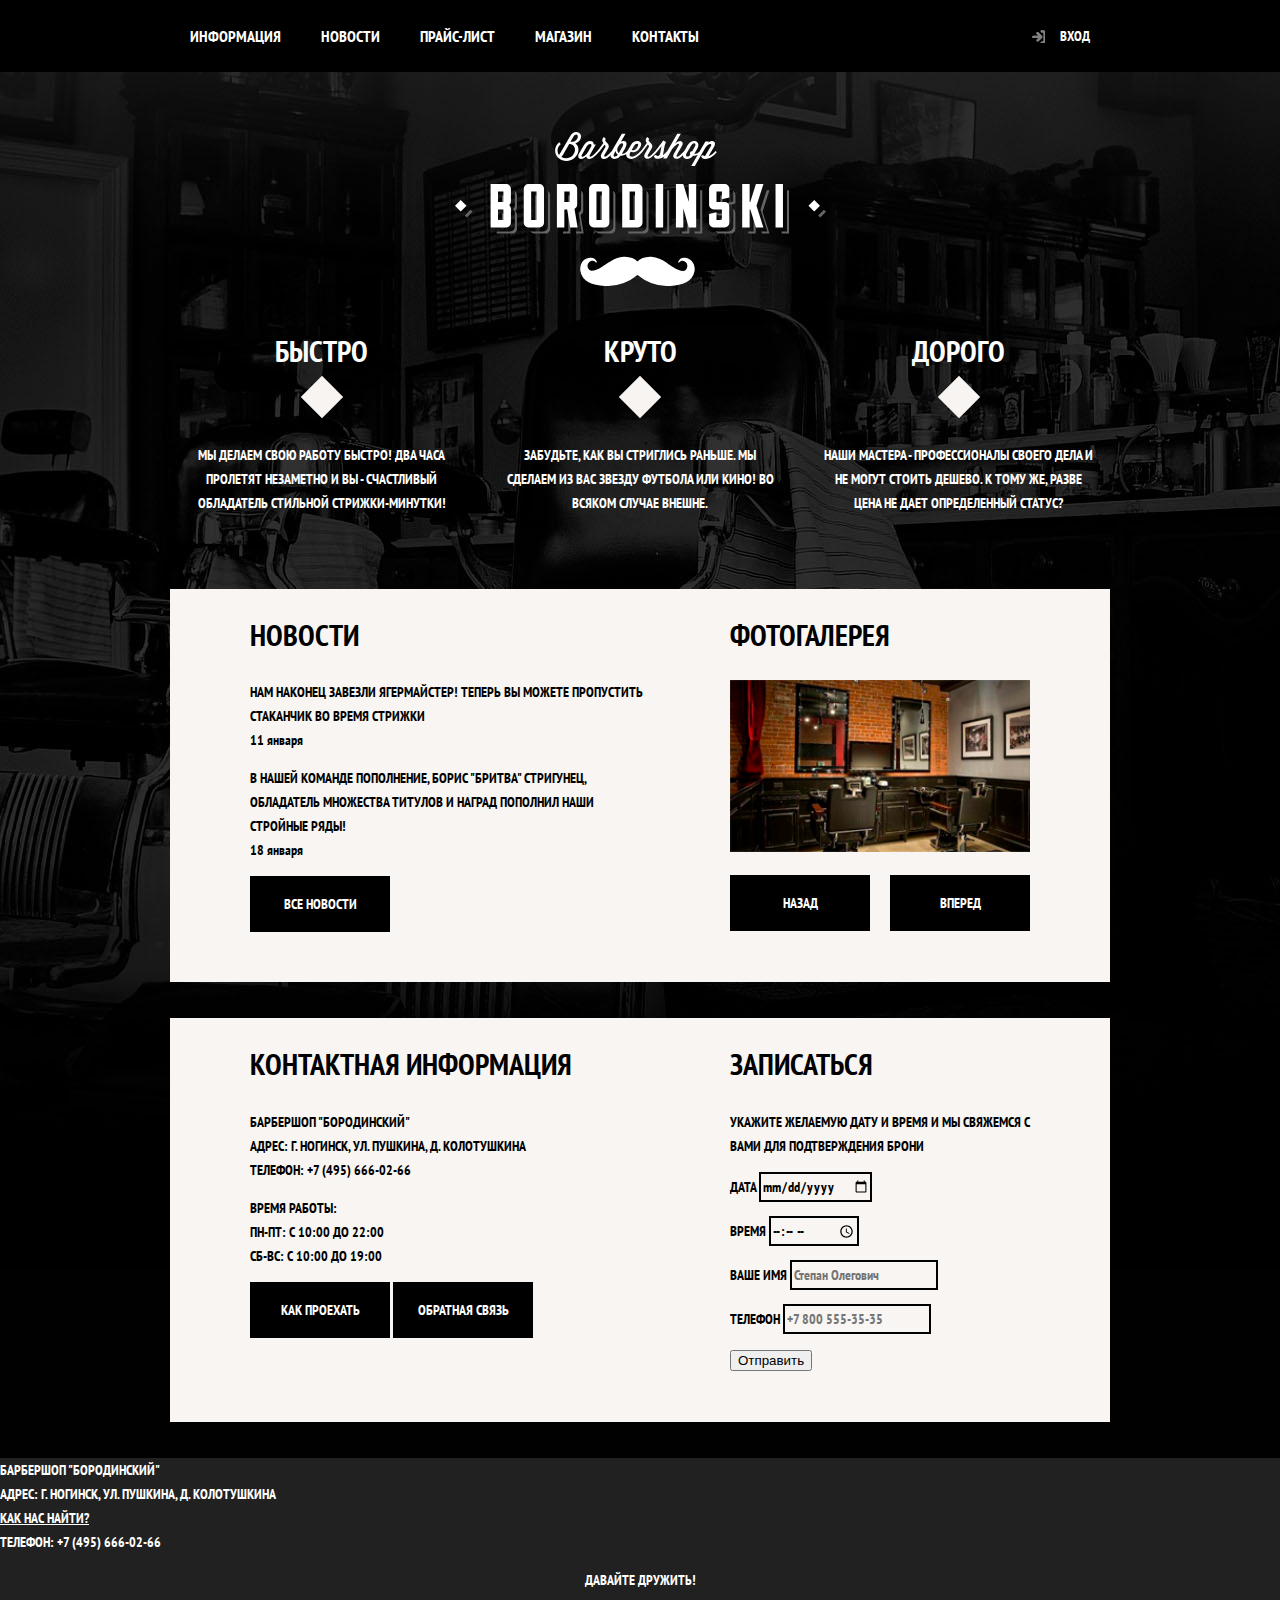
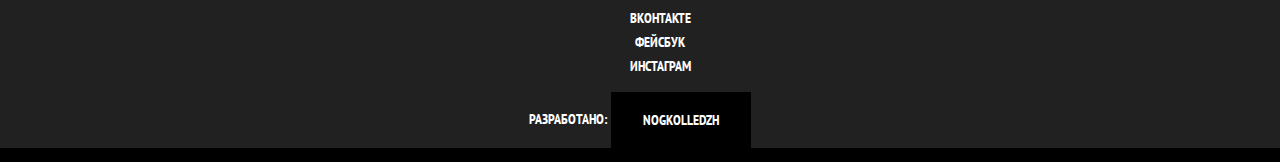
<file: barber/index.html>
<!DOCTYPE html>
<html lang="ru">
<head>
    <meta charset="UTF-8">
    <meta http-equiv="X-UA-Compatible" content="IE=edge">
    <meta name="viewport" content="width=device-width, initial-scale=1.0">
    <title>Барбершоп "Бородинский"</title>
    <link rel="preconnect" href="https://fonts.googleapis.com">
    <link rel="preconnect" href="https://fonts.gstatic.com" crossorigin>
    <link href="https://fonts.googleapis.com/css2?family=PT+Sans+Narrow:wght@400;700&display=swap" rel="stylesheet">
    <link rel="stylesheet" href="css/style.css">
</head>
<body>
    <header class="main-header">

        <div class="container">

        <nav class="navigation">
            <ul class="top-menu">
                <li><a href="#">Информация</a></li>
                <li><a href="#">Новости</a></li>
                <li><a href="#">Прайс-лист</a></li>
                <li><a href="#">Магазин</a></li>
                <li><a href="#">Контакты</a></li>
            </ul>
        </nav>
                <a class="login-link" href="#">Вход</a>
        </div>
    </header>

    <main class="container">
        <h1 class="visually-hidden">Барбершоп "Бородинский"</h1>
        <img src="img/svg/index-logo.svg" class="main-logo" width="371px" alt="">
        <section class="features">
            <h2 class="visually-hidden">Наши преимущества</h2>
            <ul class="features-list">
              <li class="features-item">
                <h3>Быстро</h3>
                <span class="rhomb"></span>
                <p>
                    Мы делаем свою работу быстро! Два часа пролетят незаметно и вы - счастливый обладатель стильной стрижки-минутки!
                </p>
            </li>
            <li class="features-item">
                <h3>Круто</h3>
                <span class="rhomb"></span>
                <p>
                    Забудьте, как вы стриглись раньше. Мы сделаем из вас звезду футбола или кино! Во всяком случае внешне.
                </p>
            </li>
            <li class="features-item">
                <h3>Дорого</h3>
                <span class="rhomb"></span>
                <p>
                    Наши мастера - профессионалы своего дела и не могут стоить дешево. К тому же, разве цена не дает определенный статус?
                </p>
            </li>
            </ul>
        </section>

        <div class="columns">
          <section class="news">
            <h2>Новости</h2>
            <ul class="news-list">
                <li class="news-item">
                    <p>
                        Нам наконец завезли ягермайстер! Теперь вы можете пропустить стаканчик во время стрижки
                    </p>
                    <time datetime="2023-01-11">11 января</time>
                </li>
                <li class="news-item">
                    <p>В нашей команде пополнение, Борис "Бритва" Стригунец, обладатель множества титулов и наград пополнил наши стройные ряды!</p>
                    <time datetime="2023-01-18">18 января</time>
                </li>
            </ul>
            <a class="button" href="#">Все новости</a>
          </section>
          <section class="gallery">
            <h2>Фотогалерея</h2>
                <figure class="gallery-item">
                    <img src="img/gallery-1.jpg" width="300px" alt="Интерьер Барбершопа">
                </figure>
                <div class="buttons">
                <button class="button" type="button">Назад</button>
                <button class="button" type="button">Вперед</button>
                </div>
          </section>
        </div>

        <div class="columns">
            <section class="contacts">
                <h2>Контактная информация</h2>
                <p>
                    Барбершоп "Бородинский"<br>
                    Адрес: г. Ногинск, ул. Пушкина, д. Колотушкина<br>
                    Телефон: +7 (495) 666-02-66
                </p>
                <p>
                    Время работы: <br>
                    ПН-ПТ: С 10:00 до 22:00 <br>
                    СБ-ВС: с 10:00 до 19:00
                </p>
                <a href="#" class="button">Как проехать</a>
                <a href="#" class="button">Обратная связь</a>
            </section>
            <section class="appt">
                <h2>Записаться</h2>
                <p class="appt-info">
                    Укажите желаемую дату и время и мы свяжемся с вами для подтверждения брони
                </p>
                <form class="appt-form" action="https://eojqeselj7la54u.m.pipedream.net" method="post">
                    <p class="appt-item">
                        <label for="appt-date">Дата</label>
                        <input id="appt-date" type="date" name="date">
                    </p>
                    <p class="appt-item">
                        <label for="appt-time">Время</label>
                        <input id="appt-time" type="time" name="time">
                    </p>
                    <p class="appt-item">
                        <label for="appt-name">Ваше имя</label>
                        <input id="appt-name" type="text" name="name" placeholder="Степан Олегович">
                    </p>
                    <p class="appt-item">
                        <label for="appt-phone">Телефон</label>
                        <input id="appt-phone" type="tel" name="phone" placeholder="+7 800 555-35-35">
                    </p>
                    <button type="submit">Отправить</button>
                </form>
            </section>
        </div>
        
    </main>
    <footer class="main-footer">
        <p class="footer-contacts">
            Барбершоп "Бородинский"<br>
            Адрес: г. Ногинск, ул. Пушкина, д. Колотушкина<br>
            <a href="#">Как нас найти?</a><br>
            Телефон: +7 (495) 666-02-66
        </p>
        <div class="footer-socials">
            Давайте дружить! 
            <ul class="social-list">
                <li><a class="social-button" href="">ВКонтакте</a></li>
                <li><a class="social-button" href="">Фейсбук</a></li>
                <li><a class="social-button" href="">Инстаграм</a></li>
            </ul>
        </div>
        <p class="footer-copyright">
            Разработано:
            <a class="button" href="#">NOGKOLLEDZH</a>
        </p>
    </footer>
</body>
</html>
</file>
<file: barber/css/style.css>
@import url('https://fonts.googleapis.com/css2?family=PT+Sans+Narrow:wght@400;700&display=swap');
body {
  margin: 0;
  padding: 0;

  font-family: 'PT Sans Narrow', 'Arial Narrow', Arial, sans-serif;
  font-size: 14px;
  line-height: 24px;
  font-weight: 700;
  color: white;
  text-transform: uppercase;

  background-color: black;
  background-image: url("../img/background.jpg");
  background-position: top center;
  background-repeat: no-repeat;
}
img { max-width: 100%;}

a {
  text-decoration: none;
  color: white
}

.visually-hidden {
  position: absolute;
  width: 1px;
  height: 1px;
  margin: -1px;
  border: 0;
  padding: 0;
  white-space: nowrap;
  clip-path: inset(100%);
  clip: rect(0 0 0 0);
  overflow: hidden;
}

.button {
  font: inherit;

  text-align: center;
  vertical-align: middle;
  color: white;
  text-transform: uppercase;

  background-color: black;
  border: none;
}

.login-link::before {
  background-image: url("../img/svg/login.svg");
  content: "";
  position: relative;
  float: left;
  margin: 5px 15px 0 0;
  width: 14px;
  height: 14px;
  filter:brightness(0.5);
}

.login-link:hover::before{
  filter:brightness(1);
}

.navigation {
  font-size: 16px;
  line-height: 20px;
  color: white;
}

.main-header ul,
.features ul,
.news ul,
.main-footer ul {
  list-style: none;
}

.main-header a:hover,
.main-header a:focus {
  background-color: #272727;
}

.features-item {
  text-align: center;
}

.features-item h3 {
  font-size: 30px;
  line-height: 42px;
}

.columns {
  color: black;
  background-color: #f8f5f2;
}

.columns h2 {
  font-size: 30px;
  line-height: 42px;
}

.news time {
  text-transform: none;
}

.gallery-content {
  background-color: #cccccc;
  border: 7px solid #ffffff;
}

.appt-item input {
  font: inherit;

  background-color: transparent;
  border: 2px solid black;
}

.appt-item input:focus {
  border-color: royalblue;
}

.main-footer {
  color: white;

  background-color: #212121;
}

.footer-contacts a { 
   text-decoration: underline;
}

.footer-contacts a:hover,
.footer-contacts a:focus { 
  text-decoration: none;
}

.footer-socials {
  text-align: center;
}

.footer-copyright {
  text-align: center;
}

.footer-copyright .button:hover {
  background-color: white;
  color: black;
}





/* СЕТКИ: */

.main-header {
  background-color: black;
  margin-bottom: 60px;
} 

.main-logo {
  display: block;
  margin: 0 auto;
}

.main-header .container {
  display: flex;
  align-items: center;
  justify-content: space-between;
  height: 72px;
} 

.container {
  width: 940px;
  margin: 0 auto;
}

.top-menu {
  padding: 0;
  margin: 0;
  display: flex;
  justify-content: space-between;
}

.top-menu li a,
.login-link {
  padding: 26px 20px;
}

.features-list {
  display: flex;
  justify-content: space-between;
  padding: 0 15px;
}

.features-item {
  max-width: 30%;
}

.rhomb {
  margin-top: -20px;
  margin-bottom: 10px;
  display: inline-block;
  width: 30px;
  height: 30px;
  background-color: #f7f4f1;
  transform: rotate(45deg);
}

.features {
  margin-bottom: 60px;
}

.main-header {
  position: sticky;
  top: 0px;
}

.columns {
  display: flex;
  margin-bottom: 36px;
}

.columns section {
  margin-left: 80px;
  margin-top: 0px;
  margin-bottom: 50px;
  flex-grow: 1;
}

.columns section:last-child {
  margin-right: 80px;
}

.news-list {
  margin: 0;
  padding: 0;
}
.news-item {
  margin-bottom: 14px;
}

.news-item p {
  margin: 0;
}
.gallery,
.appt {
  min-width: 300px;
  max-width: 300px;
}

.gallery {
  padding:0;
}

.gallery-item {
  margin:0;
}

.buttons {
  margin-top: 16px;
  display: flex;
  justify-content: space-between;
}

.button {
  display: inline-block;
  width: 140px;
  padding: 16px 0;
}
</file>
